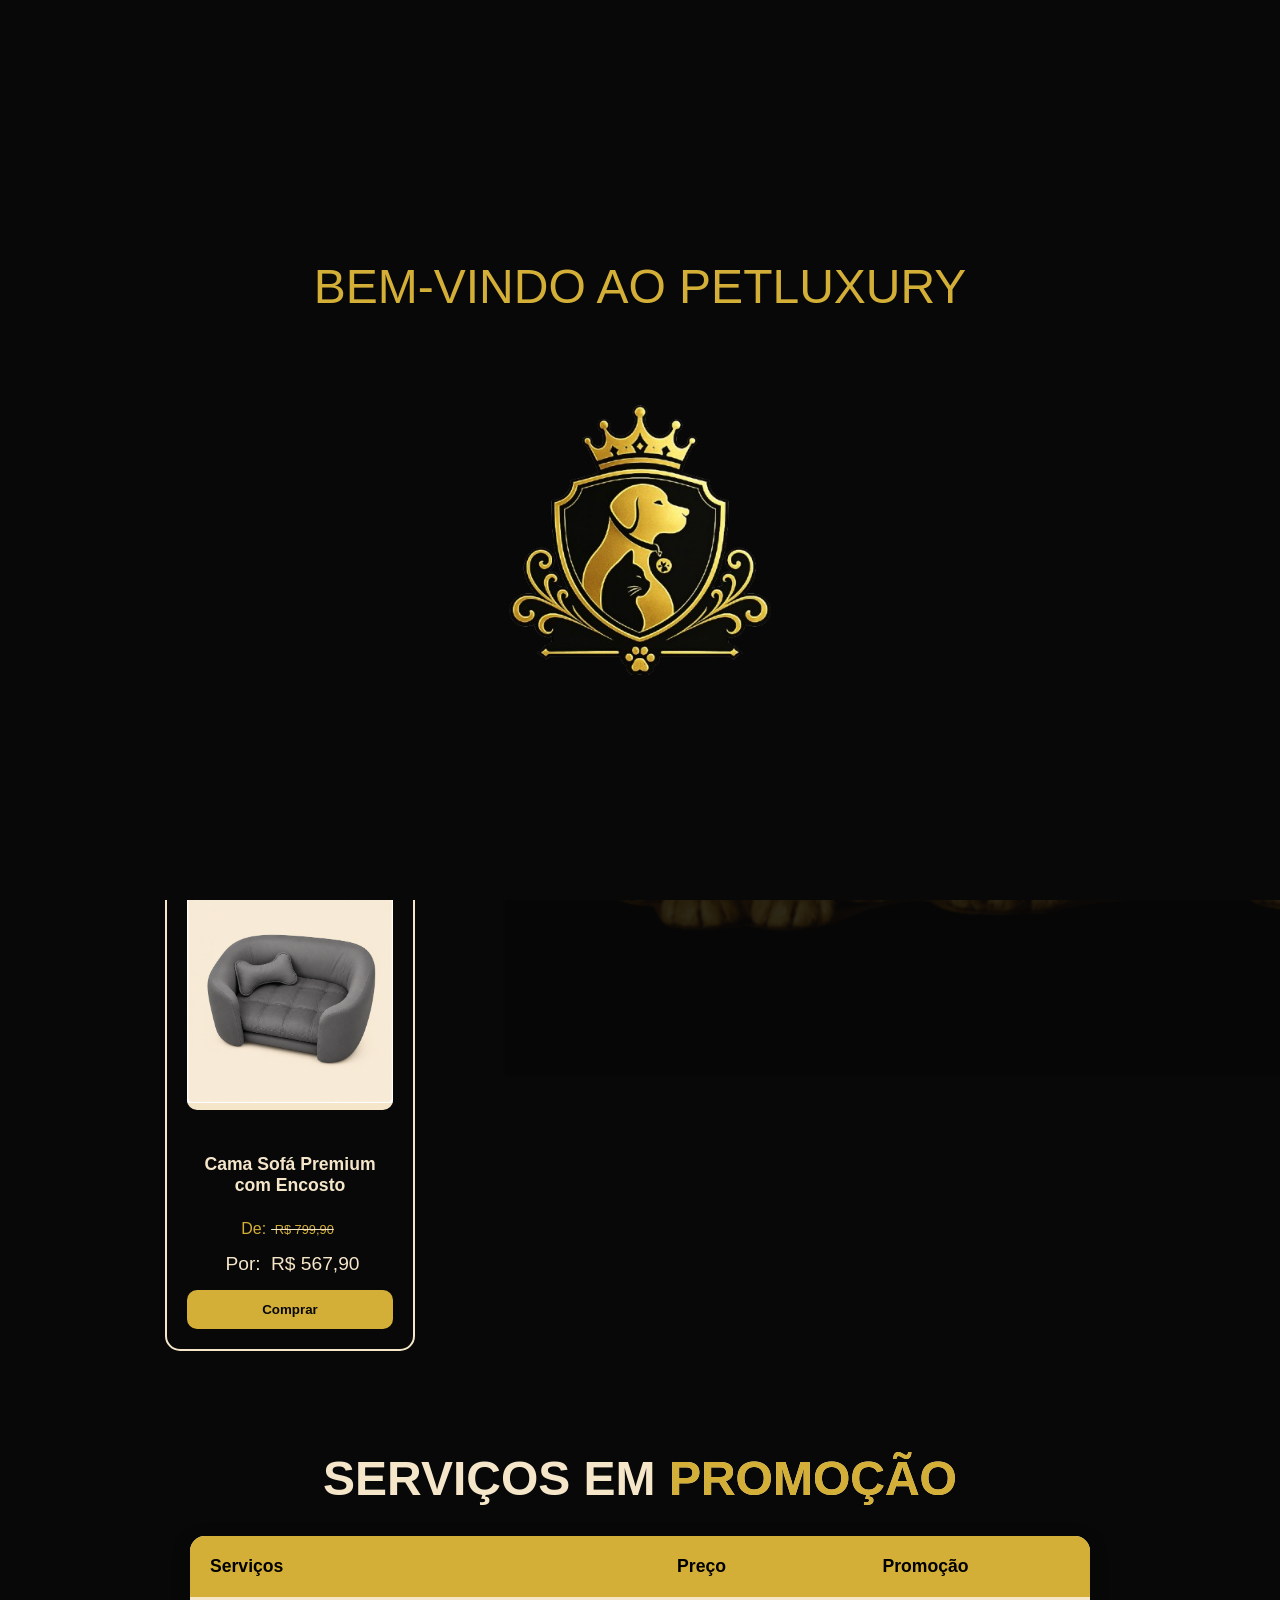
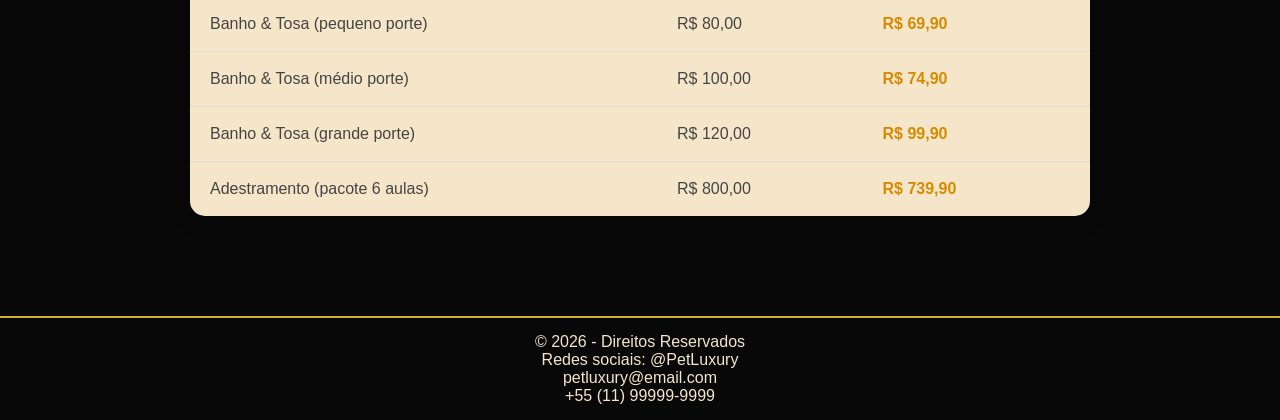
<file: index.html>
<!DOCTYPE html>
<html lang="en">
<head>
    <meta charset="UTF-8">

    <title>PetLuxury | Início</title>

    <link rel="icon" type="image/png" href="./src/assets/icone.png">

    <meta name="viewport" content="width=device-width, initial-scale=1.0">
    <!-- CSS EXTERNO -->
    <link rel="stylesheet" href="./src/css/estilo.css">
</head>
    
<body>
    
    <div id="inicio">
        <p id="titulo">Bem-Vindo ao PetLuxury</p>
        <p id="frase">Aqui seu Pet tem o melhor cuidado!</p>
        <img src="./src/assets/icone.png" alt="Logo PetLuxury" id="imgHero">
    </div>


    <header>
        <img src="./src/assets/icone.png" alt="Logo PetLuxury" id="logo">
        
        <!-- MENU HAMBURGUER -->
        <div class="menu-hamburguer" id="menu-icone">
            <span></span>
            <span></span>
            <span></span>
        </div>

        <nav id="menu">
            <ul>
                <li><a href="./index.html">Home</a></li>
                <li><a href="./pages/sobre.html">Sobre</a></li>
                <li><a href="./pages/portifolio.html">Portfólio</a></li>
                <li><a href="./pages/contato.html">Contato</a></li>
            </ul>
        </nav>
    </header>

    <h2 id="texto"> Produtos em <span>Destaque</span></h2>
    
    <div id="imgfundo">

    <img src="./src/assets/imagemFundo.png" alt="Imagem de Fundo" id="imgFundo">

    </div>
    <main>
    <div id="container">
     
                <section class="card">

                    <div class="produto-card">
                        <img src="./src/assets/bolsa.png" alt="Ração">

                        <article class="card-content">
                            <h3>Bolsa de Transporte Luxo Bichinho Chic Preta P</h3>  
                            <p class="preco-antigo">De:<span>R$ 184,90</span></p>
                            <p class="preco"><span>Por:</span>R$ 165,90</p>
                            <button class="btn-comprar">Comprar</button>
                        </article>
                    </div>

                    <div class="produto-card">
                        <img src="./src/assets/brinquedo.png" alt="Brinquedo">

                        <article class="card-content">
                            <h3>Brinquedo Interativo Para Cães e Gatos</h3>
                            <p class="preco-antigo">De:<span> R$ 199,00</span></p>
                            <p class="preco"><span>Por:</span> R$ 139,00</p>
                            <button class="btn-comprar">Comprar</button>
                        </article>
                    </div>

                    <div class="produto-card">
                        <img src="./src/assets/comedouro.png" alt="Comedouro">

                        <article class="card-content">
                            <h3>Alimentador Automático Platinum 6L Com Câmera</h3>
                            <p class="preco-antigo">De:<span> R$ 449,99</span></p>
                            <p class="preco"><span>Por:</span> R$ 387,94</p>
                            <button class="btn-comprar">Comprar</button>
                        </article>
                    </div>

                    <div class="produto-card">
                        <img src="./src/assets/cama.png" alt="Cama">

                        <article class="card-content">
                            <h3>Cama Sofá Premium com Encosto</h3>
                            <p class="preco-antigo">De:<span> R$ 799,90</span></p>
                            <p class="preco"><span>Por:</span> R$ 567,90</p>
                            <button class="btn-comprar">Comprar</button>
                        </article>
                    </div>

                </section>

                <section class="tabela-precos">

                    <h2 id="texto"> Serviços em <span>Promoção</span></h2>

                        <table>

                        <thead>
                            <tr>
                                <th>Serviços</th>
                                <th>Preço</th>
                                <th>Promoção</th>
                            </tr>
                        </thead>

                        <tbody>

                            <tr>
                                <td>Banho & Tosa (pequeno porte)</td>
                                <td>R$ 80,00</td>
                                <td class="promo">R$ 69,90</td>
                            </tr>

                            <tr>
                                <td>Banho & Tosa (médio porte)</td>
                                <td>R$ 100,00</td>
                                <td class="promo">R$ 74,90</td>
                            </tr>

                            <tr>
                                <td>Banho & Tosa (grande porte)</td>
                                <td>R$ 120,00</td>
                                <td class="promo">R$ 99,90</td>
                            </tr>

                            <tr>
                                <td>Adestramento (pacote 6 aulas)</td>
                                <td>R$ 800,00</td>
                                <td class="promo">R$ 739,90</td>
                            </tr>

                        </tbody>

                    </table>

                </section>

            </div>
    </main>

    <footer>
        <p>&copy; 2026 - Direitos Reservados</p>
        <p>Redes sociais: @PetLuxury</p>
        <p>petluxury@email.com</p>
        <p>+55 (11) 99999-9999</p>
    </footer>

    <!-- JS EXTERNO -->
     <script src = "./src/js/script.js"></script>
</body>
</html>
</file>
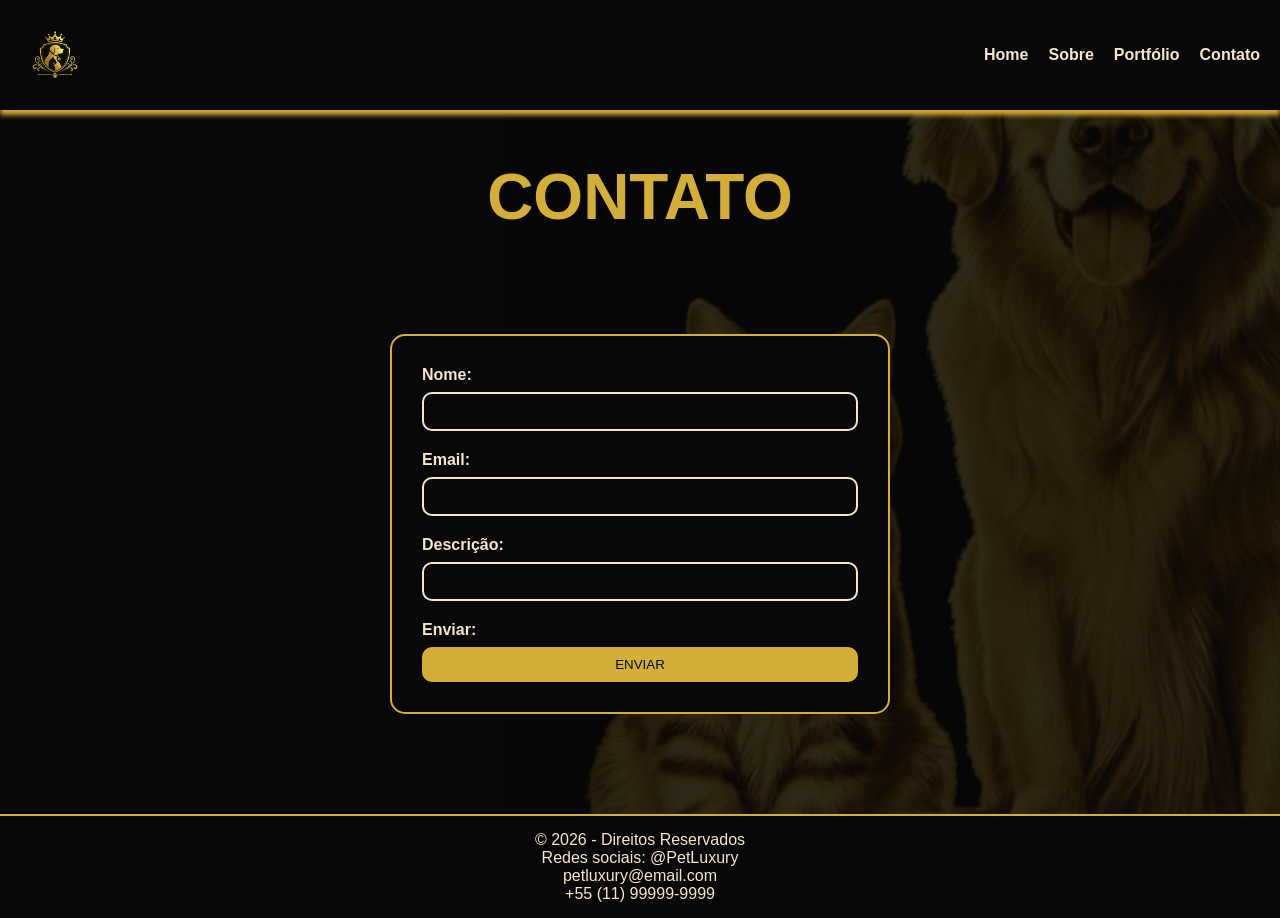
<file: pages/contato.html>
<!DOCTYPE html>
<html lang="en">
<head>
    <meta charset="UTF-8">

    <title>PetLuxury | Contato</title>

    <link rel="icon" type="imagem/png" href="../src/assets/icone.png">

    <meta name="viewport" content="width=device-width, initial-scale=1.0">
    <!-- CSS CONTATO -->
    <link rel="stylesheet" href="../src/css/contato.css">
</head>
<body>
    <header>
        <img src="../src/assets/icone.png" alt="Logo PetLuxury" id="logo">

        <!-- MENU HAMBURGUER -->
        <div class="menu-hamburguer" id="menu-icone">
            <span></span>
            <span></span>
            <span></span>
        </div>

        <nav>
            <ul>
                <li><a href="../index.html">Home</a></li>
                <li><a href="./sobre.html">Sobre</a></li>
                <li><a href="./portifolio.html">Portfólio</a></li>
                <li><a href="./contato.html">Contato</a></li>
            </ul>
        </nav>

    </header>
    
    <main>
    <section class="contato-container">
        <h1>Contato</h1>

    </section>
    <div id="imgfundo">

    <img src="../src/assets/imagemFundo.png" alt="Imagem de Fundo" id="imgFundo">

    </div>
    <form>
        <fieldset>
            <p>Nome:<input type="text"></p>
            <p>Email:<input type="email"></p>
            <p>Descrição:<input type="text"></p>
            <p>Enviar:<input type="submit" value="enviar"></p>
        </fieldset>
    </form>
    </main>

    <footer>
        <p>&copy; 2026 - Direitos Reservados</p>
        <p>Redes sociais: @PetLuxury</p>
        <p>petluxury@email.com</p>
        <p>+55 (11) 99999-9999</p>
    </footer>
    <!-- JS EXTERNO -->
     <script src="../src/js/script.js"></script> 
</body>
</html>
</file>
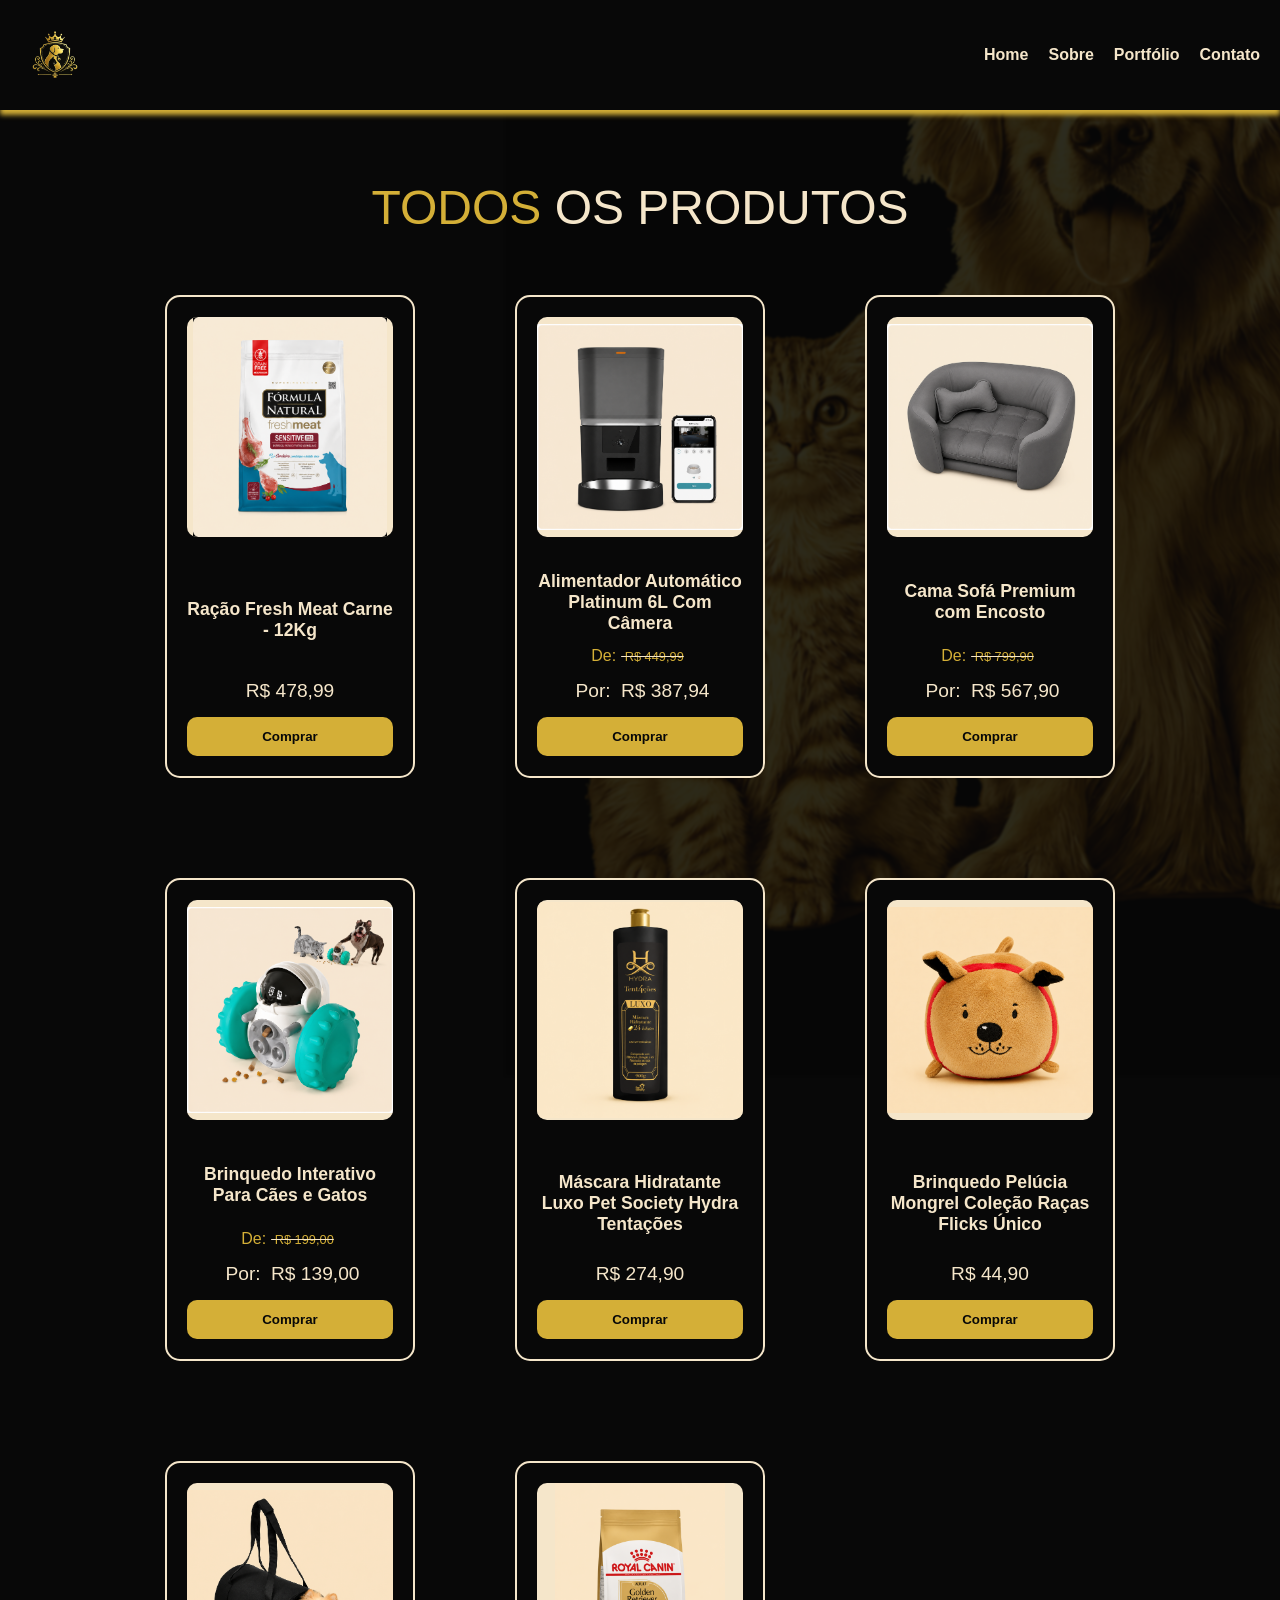
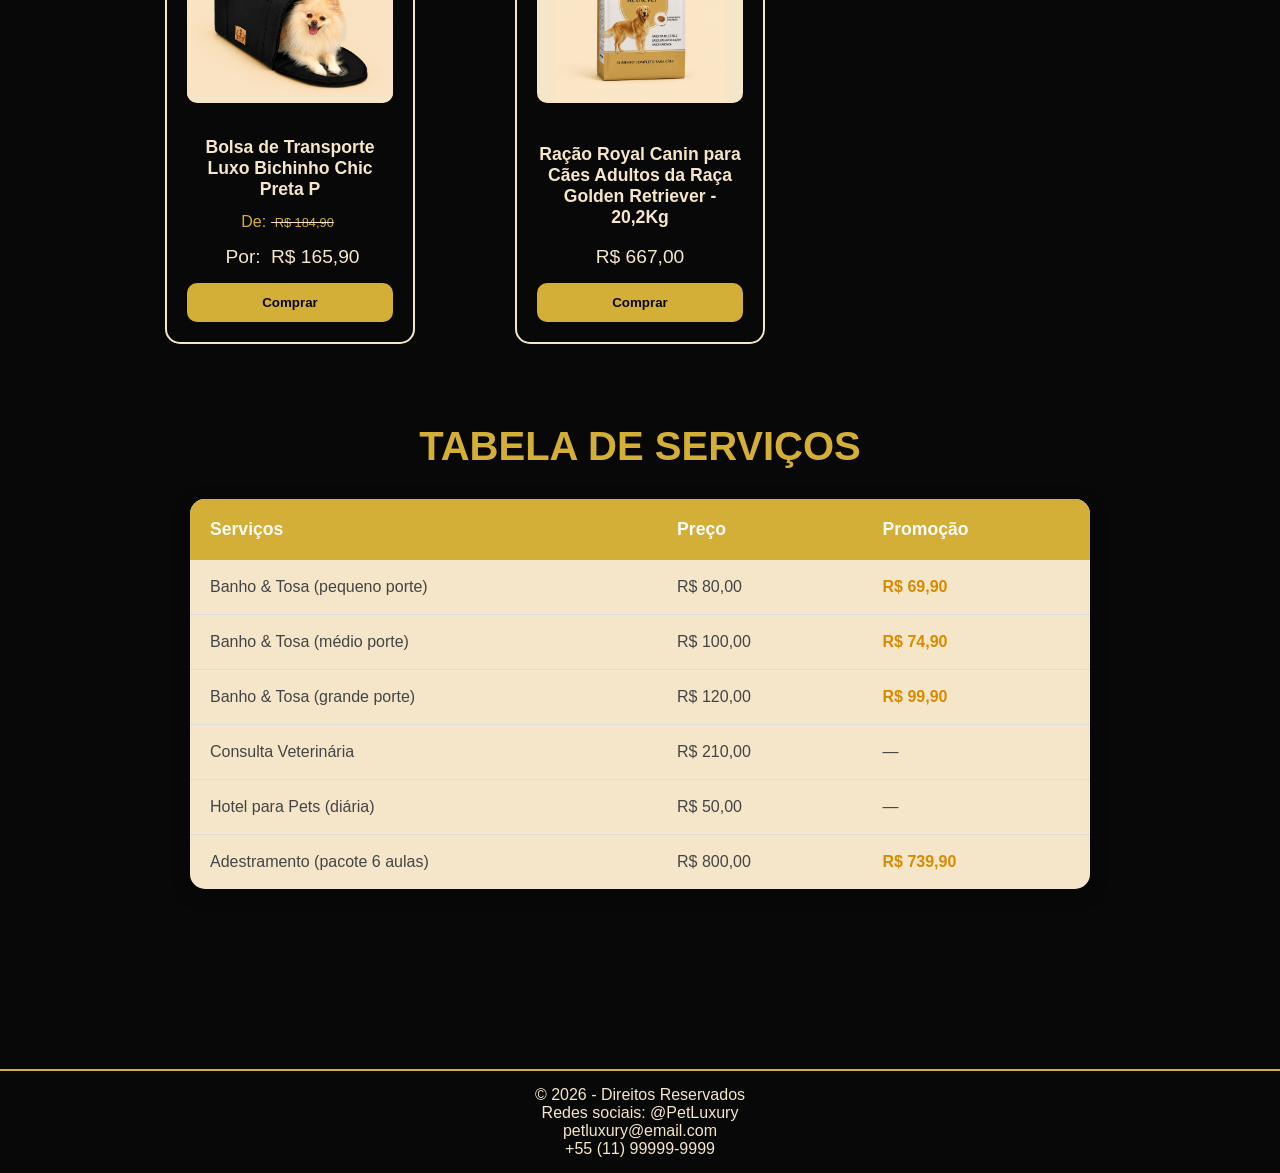
<file: pages/portifolio.html>
<!DOCTYPE html>
<html lang="en">
<head>
    <meta charset="UTF-8">

    <title>PetLuxury | Portfólio</title>

    <link rel="icon" type="image/png" href="../src/assets/icone.png">

    <meta name="viewport" content="width=device-width, initial-scale=1.0">
    <!-- CSS PORTFÓLIO -->
    <link rel="stylesheet" href="../src/css/portifolio.css">
</head>
<body>
    <main>
        <header>
        <img src="../src/assets/icone.png" alt="Logo PetLuxury" id="logo">

        <!-- MENU HAMBURGUER -->
        <div class="menu-hamburguer" id="menu-icone">
            <span></span>
            <span></span>
            <span></span>
        </div>

        <nav>
            <ul>
                <li><a href="../index.html">Home</a></li>
                <li><a href="./sobre.html">Sobre</a></li>
                <li><a href="./portifolio.html">Portfólio</a></li>
                <li><a href="./contato.html">Contato</a></li>
            </ul>
        </nav>

        </header>
        <!-- SEÇÃO PORTFÓLIO -->
        <section id="portfolio">

            <p id="texto">
                <span>Todos </span> os Produtos 
            </p>

            <div id="container">

                <section class="card">

                    <div class="produto-card">
                        <img src="../src/assets/racaoFormNatural.png" alt="Ração">

                        <article class="card-content">
                            <h3>Ração Fresh Meat Carne - 12Kg</h3>
                            <p class="preco"> R$ 478,99</p>
                            <button class="btn-comprar">Comprar</button>
                        </article>
                    </div>

                    <div class="produto-card">
                        <img src="../src/assets/comedouro.png" alt="Comedouro">

                        <article class="card-content">
                            <h3>Alimentador Automático Platinum 6L Com Câmera</h3>
                            <p class="preco-antigo">De:<span> R$ 449,99</span></p>
                            <p class="preco"><span>Por:</span> R$ 387,94</p>
                            <button class="btn-comprar">Comprar</button>
                        </article>
                    </div>

                    <div class="produto-card">
                        <img src="../src/assets/cama.png" alt="Cama">

                        <article class="card-content">
                            <h3>Cama Sofá Premium com Encosto</h3>
                            <p class="preco-antigo">De:<span> R$ 799,90</span></p>
                            <p class="preco"><span>Por:</span> R$ 567,90</p>
                            <button class="btn-comprar">Comprar</button>
                        </article>
                    </div>

                    <div class="produto-card">
                        <img src="../src/assets/brinquedo.png" alt="Brinquedo">

                        <article class="card-content">
                            <h3>Brinquedo Interativo Para Cães e Gatos</h3>
                            <p class="preco-antigo">De:<span> R$ 199,00</span></p>
                            <p class="preco"><span>Por:</span> R$ 139,00</p>
                            <button class="btn-comprar">Comprar</button>
                        </article>
                    </div>

                    <div class="produto-card">
                        <img src="../src/assets/hidratante.png" alt="Ração">

                        <article class="card-content">
                            <h3>Máscara Hidratante Luxo Pet Society Hydra Tentações</h3>
                            <p class="preco"> R$ 274,90</p>
                            <button class="btn-comprar">Comprar</button>
                        </article>
                    </div>

                    <div class="produto-card">
                        <img src="../src/assets/pelucia.png" alt="Comedouro">

                        <article class="card-content">
                            <h3>Brinquedo Pelúcia Mongrel Coleção Raças Flicks Único</h3>
                            <p class="preco"> R$ 44,90</p>
                            <button class="btn-comprar">Comprar</button>
                        </article>
                    </div>

                    <div class="produto-card">
                        <img src="../src/assets/bolsa.png" alt="Cama">

                        <article class="card-content">
                            <h3>Bolsa de Transporte Luxo Bichinho Chic Preta P</h3>
                            <p class="preco-antigo">De:<span> R$ 184,90</span></p>
                            <p class="preco"><span>Por:</span> R$ 165,90</p>        
                            <button class="btn-comprar">Comprar</button>
                        </article>
                    </div>

                    <div class="produto-card">
                        <img src="../src/assets/racaoRoyal.png" alt="Brinquedo">

                        <article class="card-content">
                            <h3>Ração Royal Canin para Cães Adultos da Raça Golden Retriever - 20,2Kg</h3>
                            <p class="preco">R$ 667,00</p>
                            <button class="btn-comprar">Comprar</button>
                        </article>
                    </div>

                </section>

                <section class="tabela-precos">

                    <h2>Tabela de Serviços</h2>

                        <table>

                        <thead>
                            <tr>
                                <th>Serviços</th>
                                <th>Preço</th>
                                <th>Promoção</th>
                            </tr>
                        </thead>

                        <tbody>

                            <tr>
                                <td>Banho & Tosa (pequeno porte)</td>
                                <td>R$ 80,00</td>
                                <td class="promo">R$ 69,90</td>
                            </tr>

                            <tr>
                                <td>Banho & Tosa (médio porte)</td>
                                <td>R$ 100,00</td>
                                <td class="promo">R$ 74,90</td>
                            </tr>

                            <tr>
                                <td>Banho & Tosa (grande porte)</td>
                                <td>R$ 120,00</td>
                                <td class="promo">R$ 99,90</td>
                            </tr>

                            <tr>
                                <td>Consulta Veterinária</td>
                                <td>R$ 210,00</td>
                                <td>—</td>
                            </tr>

                            <tr>
                                <td>Hotel para Pets (diária)</td>
                                <td>R$ 50,00</td>
                                <td>—</td>
                            </tr>

                            <tr>
                                <td>Adestramento (pacote 6 aulas)</td>
                                <td>R$ 800,00</td>
                                <td class="promo">R$ 739,90</td>
                            </tr>

                        </tbody>

                    </table>

                </section>

            </div>

        </section>

    </main>
    
    <div id="imgfundo">

    <img src="../src/assets/imagemFundo.png" alt="Imagem de Fundo" id="imgFundo">

    </div>
    <footer>
        <p>&copy; 2026 - Direitos Reservados</p>
        <p>Redes sociais: @PetLuxury</p>
        <p>petluxury@email.com</p>
        <p>+55 (11) 99999-9999</p>
    </footer>
    <!-- JS EXTERNO -->
     <script src="../src/js/script.js"></script>
</body>
</html>
</file>
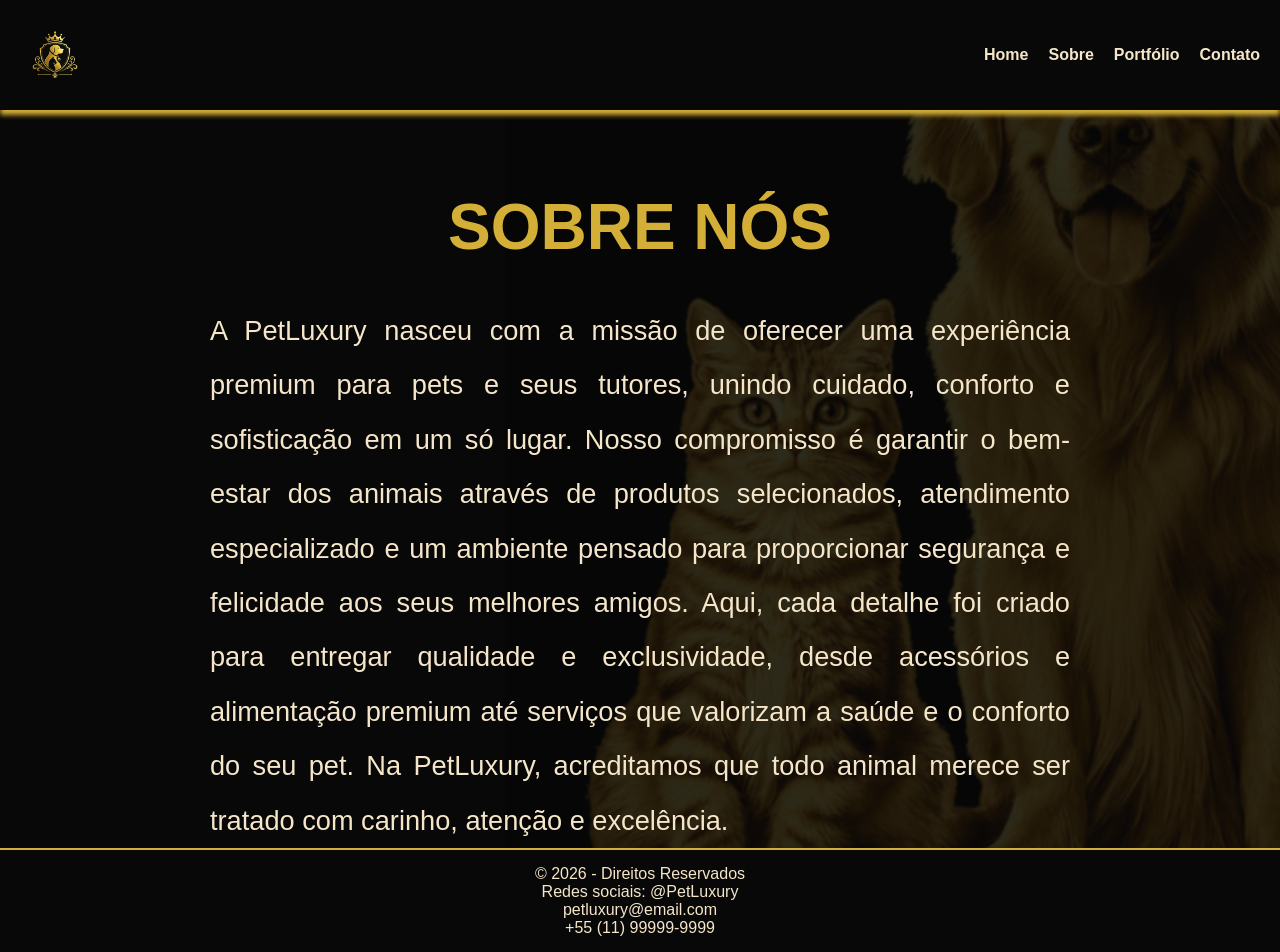
<file: pages/sobre.html>
<!DOCTYPE html>
<html lang="en">
<head>
    <meta charset="UTF-8">

    <title>PetLuxury | Sobre</title>

    <link rel="icon" type="imagem/png" href="../src/assets/icone.png">

    <meta name="viewport" content="width=device-width, initial-scale=1.0">
    <!-- CSS SOBRE -->
    <link rel="stylesheet" href="../src/css/sobre.css">
</head>
<body>
    <header>
        <img src="../src/assets/icone.png" alt="Logo PetLuxury" id="logo">

        <!-- MENU HAMBURGUER -->
        <div class="menu-hamburguer" id="menu-icone">
            <span></span>
            <span></span>
            <span></span>
        </div>

        <nav>
            <ul>
                <li><a href="../index.html">Home</a></li>
                <li><a href="./sobre.html">Sobre</a></li>
                <li><a href="./portifolio.html">Portfólio</a></li>
                <li><a href="./contato.html">Contato</a></li>
            </ul>
        </nav>

    </header>

    <main>
    <section class="sobre-container">
        <h1>Sobre Nós</h1>

        <p>
            A PetLuxury nasceu com a missão de oferecer uma experiência premium para pets e seus tutores,
         unindo cuidado, conforto e sofisticação em um só lugar. 
         Nosso compromisso é garantir o bem-estar dos animais através de produtos selecionados, 
         atendimento especializado e um ambiente pensado para proporcionar segurança e felicidade aos seus melhores amigos.
         Aqui, cada detalhe foi criado para entregar qualidade e exclusividade, 
         desde acessórios e alimentação premium até serviços que valorizam a saúde e o conforto do seu pet. 
         Na PetLuxury, acreditamos que todo animal merece ser tratado com carinho, atenção e excelência.
        </p>
        
    </section>
    </main>
    
    <div id="imgfundo">

    <img src="../src/assets/imagemFundo.png" alt="Imagem de Fundo" id="imgFundo">

    </div>
    <footer>
        <p>&copy; 2026 - Direitos Reservados</p>
        <p>Redes sociais: @PetLuxury</p>
        <p>petluxury@email.com</p>
        <p>+55 (11) 99999-9999</p>
    </footer>
    <!-- JS EXTERNO -->
     <script src="../src/js/script.js"></script>
</body>
</html>
</file>
<file: src/css/estilo.css>
:root{
    --preto: #080808;
    --dourado: #D4AF37;
    --champagne: #F5E6CA;
    --fontFamily: "Montserrat", sans-serif;
}

*{
    margin: 0;
    padding: 0;
    box-sizing:border-box;
}
body{
    background: var(--preto);
    font-family: var(--fontFamily); 
    min-height: 100vh;
    display: flex;
    flex-direction: column;
}
main{
    flex: 1;
}
p{
    font-size:1.5rem;
    color:var(--champagne);
    
}

#inicio{
    position:fixed;
    top:0;
    left:0;
    width:100%;
    height:100%;
    background:var(--preto);
    display:flex;
    flex-direction:column;
    justify-content:center;
    align-items:center;
    opacity:1;
    transition: opacity 1s ease-in-out;
}
#imgHero{
    width:400px;
    height:400px;
    border-radius:50%;
    animation: rodar 2.5s ease-in-out; 
}
@keyframes rodar{
    0%{
        transform: translateX(0);
    }
    50%{
         transform: translateX(5px);
    }
    100%{
        transform: translateX(-5px);
    }
}

#titulo{
    font-size:3rem;
    text-align:center;
    margin-top:100px;
    text-transform:uppercase;
    background:var(--dourado);
    -webkit-text-fill-color:transparent;
    background-clip:text;
    animation: efeito 1s ease-in-out;
}

@keyframes efeito{
    from{
        opacity:0;
    }
    to{
        opacity:1;
    }
}

#frase{
    font-size:1.5rem;
    color:var(--champagne);
    opacity:0;
    animation:efeito2 4s ease-in-out;
}

@keyframes efeito2{
    from{
        opacity:0;
        transform:scale(1.2);
    }
    to{
        opacity:1;
    }
}
/*Menu Hamburguer*/

.menu-hamburguer{
    display:none;
    flex-direction:column;
    justify-content: space-around;
    width:30px;
    height:25px;
    cursor:pointer;
    z-index:1000;
}
.menu-hamburguer span{
    width:100%;
    height:3px;
    background:var(--dourado);
    border-radius:10px;
}

header{
    background:var(--preto);
    color:var(--dourado);
    padding:20px;
    display:flex;
    justify-content:space-between;
    align-items:center;
    box-shadow: 0 5px 5px var(--dourado);
    border-radius: 0px;
}
header #logo{
    width:70px;
    height:70px;
    border-radius:0px;
    background: transparent;
}
header nav ul{
    display:flex;
    gap:20px;
    list-style:none;
}
header nav ul li a{
    text-decoration:none;
    color:var(--champagne);
    font-weight:800;
}
header nav ul li a:hover{
    color:var(--dourado);
}

.cor{
    width:30px;
    height:30px;
    border-radius:50%;
    background:var(--champagne);
}
#texto {
    font-size:3rem;
    text-align:center;
    margin-top:100px;
    text-transform:uppercase;
    background:var(--champagne);
    -webkit-text-fill-color:transparent;
    background-clip:text;
}
#texto span{
    font-size:3rem;
    text-align:center;
    margin-top:100px;
    text-transform:uppercase;
    background:var(--dourado);
    -webkit-text-fill-color:transparent;
    background-clip:text;
}
/* CONTAINER */
#container{
    padding: 20px 8%;
}


/* GRID DOS CARDS */
.card{
    display: grid;
    grid-template-columns: repeat(auto-fit, minmax(250px, 250px));
    gap: 100px;
    justify-content: center;
}

/* CARD */
.produto-card{
    background: var(--preto);
    border: 2px solid var(--champagne);
    border-radius: 15px;
    padding: 20px;
    text-align: center;

    display: flex;
    flex-direction: column;
    justify-content: space-between;

    transition: 0.3s ease;
}

.produto-card:hover{
    transform: translateY(-10px);
    border-color: var(--dourado);
    box-shadow: 0 10px 25px rgba(212, 175, 55, 0.25);
}

/* IMAGEM */
.produto-card img{
    width: 100%;
    height: 220px;
    object-fit: contain;
    background: var(--champagne);
    border-radius: 10px;
}

/* CONTEÚDO */
.card-content{
    padding: 20px 0 0;
    color: var(--champagne);
}

/* NOME DO PRODUTO */
.card-content h3{
    min-height: 90px;
    font-size: 1.1rem;

    display: flex;
    align-items: center;
    justify-content: center;
}

/* PREÇO */
.preco-antigo {
    font-size:1rem;
    color: var(--dourado);
    margin-bottom: 8px;
    font-family:Montserrat, sans-serif;
}
.preco-antigo span{
    padding:5px;
    font-size:0.8rem;
    text-decoration:line-through;
    text-decoration-color: var(--champagne);
}

.preco {
    font-size: 1.2rem;
    color: var(--champagne);
    margin: 15px 0;
}
.preco span{
    padding:5px;
    font-size:1.2rem;
    color: var(--champagne);
}
/* BOTÃO */
.btn-comprar{
    background: var(--dourado);
    color: var(--preto);
    border: none;
    padding: 12px 20px;
    border-radius: 10px;
    cursor: pointer;
    width: 100%;
    font-weight: 700;
    transition: 0.3s ease;
}

.btn-comprar:hover{
    background: var(--champagne);
    color: var(--dourado);
    transform: scale(1.05);
}
#imgfundo{
    position: fixed;

    bottom: -180px;
    right: 175px;

    width: 600px;

    opacity: 0.15;

    filter: blur(1px);

    z-index: -1;

    pointer-events:none;
}
footer {
    width: 100%;
    background: var(--preto);
    border-top: 2px solid var(--dourado);
    padding: 15px;
    text-align: center;
    bottom: 0;
    left: 0;
}
footer p{
    color: var(--champagne);
    font-size: 1rem;
}
/* Responsividade menu hamburguer */
/* BREAKPOINT */

@media(max-width: 768px){
    header{
        position:relative;
    }
    .menu-hamburguer{
        display:flex;
        position:relative;
        z-index:1002;
    }
    nav{
        display:none !important;
        position:absolute;
        top:80px;
        left:0;
        width:100%;
        background:var(--preto);
        flex-direction:column;
        padding: 20px;
        z-index:1001;
        border-radius:30px;
        box-shadow: 0 5px 10px var(--champagne);
   }
   nav.active{
       display:flex !important;
   }
   nav ul{
       flex-direction:column;
       align-items:center;
       gap:20px;
   }
   /* efeito para transformar o menu em X */
   .open span:nth-child(1){transform:rotate(45deg)translate(5px,5px);
}
   .open span:nth-child(2){opacity:0;
}
   .open span:nth-child(3){transform:rotate(-45deg)translate(7px,-7px);
}

}

/* TABELA */

.tabela-precos{
    width: 90%;
    max-width: 900px;
    margin: 80px auto;
}

.tabela-precos h2{
    text-align: center;
    color: var(--dourado);
    font-size: 2.5rem;
    margin-bottom: 30px;
    text-transform: uppercase;
}

/* TABELA */

table{
    width: 100%;
    border-collapse: collapse;
    background: var(--champagne);
    border-radius: 15px;
    overflow: hidden;
    box-shadow: 0 5px 20px rgba(0,0,0,0.2);
}

/* CABEÇALHO */

thead{
    background: var(--dourado);
}

thead th{
    color: var(--branco);
    padding: 20px;
    font-size: 1.1rem;
    text-align: left;
}

/* LINHAS */

tbody td{
    padding: 18px 20px;
    color: #444;
    border-bottom: 1px solid #ddd;
    font-weight: 500;
}

/* ÚLTIMA LINHA */

tbody tr:last-child td{
    border-bottom: none;
}

/* PROMOÇÃO */

.promo{
    color: #d68b00;
    font-weight: 700;
}

/* HOVER */

tbody tr:hover{
    background: rgba(212,175,55,0.1);
    transition: 0.3s;
}

/* RESPONSIVIDADE */

@media(max-width:768px){

    .tabela-precos h2{
        font-size: 1.5rem;
    }

    table{
        font-size: 0.9rem;
    }

    thead th,
    tbody td{
        padding: 12px;
    }

}
</file>
<file: src/css/contato.css>
:root{
    --preto: #080808;
    --dourado: #D4AF37;
    --champagne: #F5E6CA;
    --branco: #FAFAF7;
    --fontFamily: "Montserrat", sans-serif;
}

*{
    margin: 0;
    padding: 0;
    box-sizing: border-box;
}
body{
    background: var(--preto);
    font-family: var(--fontFamily); 
    min-height: 100vh;
    display: flex;
    flex-direction: column;
}
main{
    flex: 1;
}

#inicio{
    position:fixed;
    top:0;
    left:0;
    width:100%;
    height:100%;
    background:var(--preto);
    display:flex;
    flex-direction:column;
    justify-content:center;
    align-items:center;
    opacity:1;
    transition: opacity 1s ease-in-out;
}
/* TÍTULO */
#texto{
    font-size: 3rem;
    text-align: center;
    margin-top: 70px;
    margin-bottom: 40px;
    text-transform: uppercase;
    color: var(--champagne);
}

#texto span{
    color: var(--dourado);
}
/*Menu Hamburguer*/

.menu-hamburguer{
    display:none;
    flex-direction:column;
    justify-content: space-around;
    width:30px;
    height:25px;
    cursor:pointer;
    z-index:1000;
}
.menu-hamburguer span{
    width:100%;
    height:3px;
    background:var(--dourado);
    border-radius:10px;
}

header{
    background:var(--preto);
    color:var(--dourado);
    padding:20px;
    display:flex;
    justify-content:space-between;
    align-items:center;
    box-shadow: 0 5px 5px var(--dourado);
    border-radius: 0px;
}
header #logo{
    width:70px;
    height:70px;
    border-radius:0px;
    background: transparent;
}
header nav ul{
    display:flex;
    gap:20px;
    list-style:none;
}
header nav ul li a{
    text-decoration:none;
    color:var(--champagne);
    font-weight:800;
}
header nav ul li a:hover{
    color:var(--dourado);
}
#imgfundo{
    position: fixed;

    bottom: -180px;
    right: 175px;

    width: 600px;

    opacity: 0.15;

    filter: blur(1px);

    z-index: -1;

    pointer-events:none;
}
.contato-container h1{
    max-width: 900px;
    margin: 50px auto;
    padding: 0 20px;
    font-size: 4rem;
    text-align: center;
    color: var(--dourado);
    margin-bottom: 40px;
    text-transform: uppercase;
}
/* FORMULARIO */
form{
    width: 90%;
    max-width: 500px;
    margin: 100px auto;
}
/* CAIXA */
fieldset{
    border: 2px solid var(--dourado);
    border-radius: 15px;
    padding: 30px;
    display: flex;
    flex-direction: column;
    gap: 20px;
    background: var(--preto);

}
/* TEXTO DO CONTATO */
form p{
    display: flex;
    flex-direction: column;
    gap: 8px;
    font-weight: 600;
    color: var(--champagne)
}
/* INPUTS */
input{
    padding: 10px;
    border: 2px solid var(--champagne);
    border-radius: 10px;
    background: var(--preto);
    color: var(--champagne);
    
}
/* HOVER */
input:focus{
    border-color: var(--dourado);
    box-shadow: 0 0 10px rgba(212,175,55,0.3);
}
/* BOTÃO */
input[type="submit"]{
    background: var(--dourado);
    color: var(--preto);
    text-transform: uppercase;
    cursor:pointer;
    border:none;
}
/* HOVER BOTÃO */
input[type="submit"]:hover{
    background: var(--champagne);
    color: var(--dourado);
    transform: scale(1.05);
}

/* ESPAÇO DO FOOTER */
footer {
    width: 100%;
    background: var(--preto);
    border-top: 2px solid var(--dourado);
    padding: 15px;
    text-align: center;
    bottom: 0;
    left: 0;
}
/* TEXTO DO FOOTER */
footer p{
    color: var(--champagne);
    font-size: 1rem;
}
/* Responsividade menu hamburguer */
/* BREAKPOINT */

@media(max-width: 768px){
    header{
        position:relative;
    }
    .menu-hamburguer{
        display:flex;
        position:relative;
        z-index:1002;
    }
    nav{
         display:none !important;
        position:absolute;
        top:80px;
        left:0;
        width:100%;
        background:var(--preto);
        flex-direction:column;
        padding: 20px;
        z-index:1001;
        border-radius:30px;
        box-shadow: 0 5px 10px var(--champagne);
   }
   nav.active{
       display:flex !important;
   }
   nav ul{
       flex-direction:column;
       align-items:center;
       gap:20px;
   }
   /* efeito para transformar o menu em X */
   .open span:nth-child(1){transform:rotate(45deg)translate(5px,5px);
}
   .open span:nth-child(2){opacity:0;
}
   .open span:nth-child(3){transform:rotate(-45deg)translate(7px,-7px);
}

}
</file>
<file: src/css/portifolio.css>
:root{
    --preto: #080808;
    --dourado: #D4AF37;
    --champagne: #F5E6CA;
    --branco: #FAFAF7;
    --fontFamily: "Montserrat", sans-serif;
}

*{
    margin: 0;
    padding: 0;
    box-sizing: border-box;
}
body{
    background: var(--preto);
    font-family: var(--fontFamily); 
    min-height: 100vh;
    display: flex;
    flex-direction: column;
}
main{
    flex: 1;
}

#inicio{
    position:fixed;
    top:0;
    left:0;
    width:100%;
    height:100%;
    background:var(--preto);
    display:flex;
    flex-direction:column;
    justify-content:center;
    align-items:center;
    opacity:1;
    transition: opacity 1s ease-in-out;
}
/* TÍTULO */
#texto{
    font-size: 3rem;
    text-align: center;
    margin-top: 70px;
    margin-bottom: 40px;
    text-transform: uppercase;
    color: var(--champagne);
}

#texto span{
    color: var(--dourado);
}
/*Menu Hamburguer*/

.menu-hamburguer{
    display:none;
    flex-direction:column;
    justify-content: space-around;
    width:30px;
    height:25px;
    cursor:pointer;
    z-index:1000;
}
.menu-hamburguer span{
    width:100%;
    height:3px;
    background:var(--dourado);
    border-radius:10px;
}
header{
    background:var(--preto);
    color:var(--dourado);
    padding:20px;
    display:flex;
    justify-content:space-between;
    align-items:center;
    box-shadow: 0 5px 5px var(--dourado);
    border-radius: 0px;
}
header #logo{
    width:70px;
    height:70px;
    border-radius:0px;
    background: transparent;
}
header nav ul{
    display:flex;
    gap:20px;
    list-style:none;
}
header nav ul li a{
    text-decoration:none;
    color:var(--champagne);
    font-weight:800;
}
header nav ul li a:hover{
    color:var(--dourado);
}
/* CONTAINER */
#container{
    padding: 20px 8%;
}


/* GRID DOS CARDS */
.card{
    display: grid;
    grid-template-columns: repeat(auto-fit, minmax(250px, 250px));
    gap: 100px;
    justify-content: center;
}

/* CARD */
.produto-card{
    background: var(--preto);
    border: 2px solid var(--champagne);
    border-radius: 15px;
    padding: 20px;
    text-align: center;

    display: flex;
    flex-direction: column;
    justify-content: space-between;

    transition: 0.3s ease;
}

.produto-card:hover{
    transform: translateY(-10px);
    border-color: var(--dourado);
    box-shadow: 0 10px 25px rgba(212, 175, 55, 0.25);
}

/* IMAGEM */
.produto-card img{
    width: 100%;
    height: 220px;
    object-fit: contain;
    background: var(--champagne);
    border-radius: 10px;
}

/* CONTEÚDO */
.card-content{
    padding: 20px 0 0;
    color: var(--champagne);
}

/* NOME DO PRODUTO */
.card-content h3{
    min-height: 90px;
    font-size: 1.1rem;

    display: flex;
    align-items: center;
    justify-content: center;
}

/* PREÇO */
.preco-antigo {
    font-size:1rem;
    color: var(--dourado);
    margin-bottom: 8px;
    font-family:Montserrat, sans-serif;
}
.preco-antigo span{
    padding:5px;
    font-size:0.8rem;
    text-decoration:line-through;
    text-decoration-color: var(--champagne);
}

.preco {
    font-size: 1.2rem;
    color: var(--champagne);
    margin: 15px 0;
}
.preco span{
    padding:5px;
    font-size:1.2rem;
    color: var(--champagne);
}

/* BOTÃO */
.btn-comprar{
    background: var(--dourado);
    color: var(--preto);
    border: none;
    padding: 12px 20px;
    border-radius: 10px;
    cursor: pointer;
    width: 100%;
    font-weight: 700;
    transition: 0.3s ease;
}

.btn-comprar:hover{
    background: var(--champagne);
    color: var(--dourado);
    transform: scale(1.05);
}
#imgfundo{
    position: fixed;

    bottom: -180px;
    right: 175px;

    width: 600px;

    opacity: 0.15;

    filter: blur(1px);

    z-index: -1;

    pointer-events:none;
}

footer {
    width: 100%;
    background: var(--preto);
    border-top: 2px solid var(--dourado);
    padding: 15px;
    text-align: center;
    position: static;
    margin-top: 80px;
}
footer p{
    color: var(--champagne);
    font-size: 1rem;
}
/* Responsividade menu hamburguer */
/* BREAKPOINT */

@media(max-width: 768px){
    header{
        position:relative;
    }
    .menu-hamburguer{
        display:flex;
        position:relative;
        z-index:1002;
    }
    nav{
         display:none !important;
        position:absolute;
        top:80px;
        left:0;
        width:100%;
        background:var(--preto);
        flex-direction:column;
        padding: 20px;
        z-index:1001;
        border-radius:30px;
        box-shadow: 0 5px 10px var(--champagne);
   }
   nav.active{
       display:flex !important;
   }
   nav ul{
       flex-direction:column;
       align-items:center;
       gap:20px;
   }
   /* efeito para transformar o menu em X */
   .open span:nth-child(1){transform:rotate(45deg)translate(5px,5px);
}
   .open span:nth-child(2){opacity:0;
}
   .open span:nth-child(3){transform:rotate(-45deg)translate(7px,-7px);
}

}

/* TABELA */

.tabela-precos{
    width: 90%;
    max-width: 900px;
    margin: 80px auto;
}

.tabela-precos h2{
    text-align: center;
    color: var(--dourado);
    font-size: 2.5rem;
    margin-bottom: 30px;
    text-transform: uppercase;
}

/* TABELA */

table{
    width: 100%;
    border-collapse: collapse;
    background: var(--champagne);
    border-radius: 15px;
    overflow: hidden;
    box-shadow: 0 5px 20px rgba(0,0,0,0.2);
}

/* CABEÇALHO */

thead{
    background: var(--dourado);
}

thead th{
    color: var(--branco);
    padding: 20px;
    font-size: 1.1rem;
    text-align: left;
}

/* LINHAS */

tbody td{
    padding: 18px 20px;
    color: #444;
    border-bottom: 1px solid #ddd;
    font-weight: 500;
}

/* ÚLTIMA LINHA */

tbody tr:last-child td{
    border-bottom: none;
}

/* PROMOÇÃO */

.promo{
    color: #d68b00;
    font-weight: 700;
}

/* HOVER */

tbody tr:hover{
    background: rgba(212,175,55,0.1);
    transition: 0.3s;
}

/* RESPONSIVIDADE */

@media(max-width:768px){

    .tabela-precos h2{
        font-size: 1.5rem;
    }

    table{
        font-size: 0.9rem;
    }

    thead th,
    tbody td{
        padding: 12px;
    }

}
</file>
<file: src/css/sobre.css>
:root{
    --preto: #080808;
    --dourado: #D4AF37;
    --champagne: #F5E6CA;
    --branco: #FAFAF7;
    --fontFamily: "Montserrat", sans-serif;
}

*{
    margin: 0;
    padding: 0;
    box-sizing: border-box;
}
body{
    background: var(--preto);
    font-family: var(--fontFamily); 
    min-height: 100vh;
    display: flex;
    flex-direction: column;
}
main{
    flex: 1;
}

#inicio{
    position:fixed;
    top:0;
    left:0;
    width:100%;
    height:100%;
    background:var(--preto);
    display:flex;
    flex-direction:column;
    justify-content:center;
    align-items:center;
    opacity:1;
    transition: opacity 1s ease-in-out;
}
/* TÍTULO */
#texto{
    font-size: 3rem;
    text-align: center;
    margin-top: 70px;
    margin-bottom: 40px;
    text-transform: uppercase;
    color: var(--champagne);
}

#texto span{
    color: var(--dourado);
}
/*Menu Hamburguer*/

.menu-hamburguer{
    display:none;
    flex-direction:column;
    justify-content: space-around;
    width:30px;
    height:25px;
    cursor:pointer;
    z-index:1000;
}
.menu-hamburguer span{
    width:100%;
    height:3px;
    background:var(--dourado);
    border-radius:10px;
}
header{
    background:var(--preto);
    color:var(--dourado);
    padding:20px;
    display:flex;
    justify-content:space-between;
    align-items:center;
    box-shadow: 0 5px 5px var(--dourado);
    border-radius: 0px;
}
header #logo{
    width:70px;
    height:70px;
    border-radius:0px;
    background: transparent;
}
header nav ul{
    display:flex;
    gap:20px;
    list-style:none;
}
header nav ul li a{
    text-decoration:none;
    color:var(--champagne);
    font-weight:800;
}
header nav ul li a:hover{
    color:var(--dourado);
}
.sobre-container h1{
    margin: 80px;
    font-size: 4rem;
    text-align: center;
    color: var(--dourado);
    margin-bottom: 40px;
    text-transform: uppercase;
}
.sobre-container p{
    max-width: 900px;
    margin: 0 auto;
    padding: 0 20px;

    color: var(--champagne);
    font-size: 1.7rem;
    line-height: 2;
    text-align: justify;
}
#imgfundo{
    position: fixed;

    bottom: -180px;
    right: 175px;

    width: 600px;

    opacity: 0.15;

    filter: blur(1px);

    z-index: -1;

    pointer-events:none;
}

footer {
    width: 100%;
    background: var(--preto);
    border-top: 2px solid var(--dourado);
    padding: 15px;
    text-align: center;
    bottom: 0;
    left: 0;
}
footer p{
    color: var(--champagne);
    font-size: 1rem;
}
/* Responsividade menu hamburguer */
/* BREAKPOINT */

@media(max-width: 768px){
    header{
        position:relative;
    }
    .menu-hamburguer{
        display:flex;
        position:relative;
        z-index:1002;
    }
    nav{
         display:none !important;
        position:absolute;
        top:80px;
        left:0;
        width:100%;
        background:var(--preto);
        flex-direction:column;
        padding: 20px;
        z-index:1001;
        border-radius:30px;
        box-shadow: 0 5px 10px var(--champagne);
   }
   nav.active{
       display:flex !important;
   }
   nav ul{
       flex-direction:column;
       align-items:center;
       gap:20px;
   }
   /* efeito para transformar o menu em X */
   .open span:nth-child(1){transform:rotate(45deg)translate(5px,5px);
}
   .open span:nth-child(2){opacity:0;
}
   .open span:nth-child(3){transform:rotate(-45deg)translate(7px,-7px);
}

}
</file>
